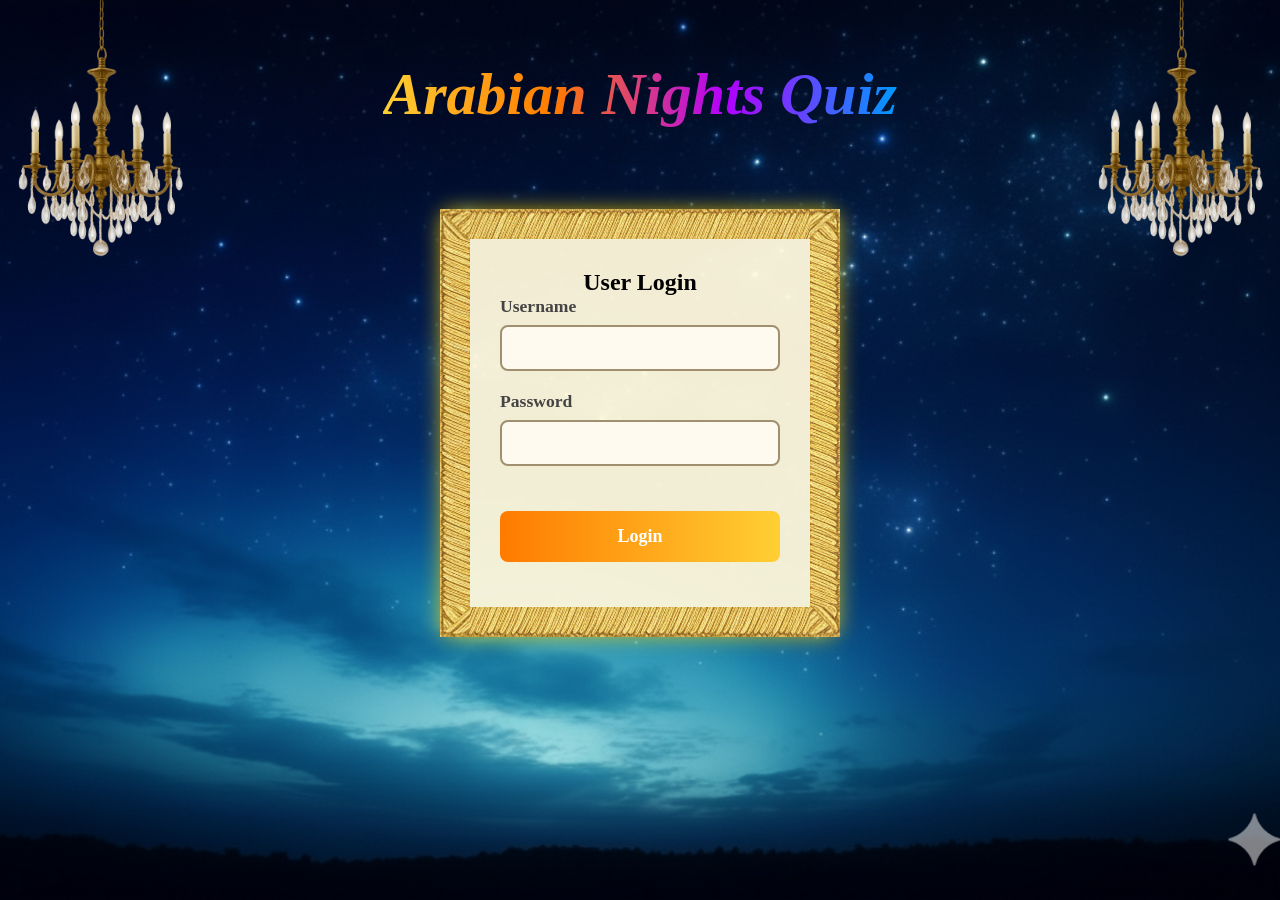
<file: index.html>
<!DOCTYPE html>
<html lang="en">
<head>
    <meta charset="UTF-8">
    <meta name="viewport" content="width=device-width, initial-scale=1.0">
    <title>Quiz Login</title>
    <link rel="stylesheet" href="design.css">
</head>
<body>

<img src="chandelier.jpg" class="chandelier left" alt="Chandelier">

<img src="chandelier.jpg" class="chandelier right" alt="Chandelier">

<h1 class="arabian-title">Arabian Nights Quiz</h1>

<div class="login-container" id="loginBox">

    <h2>User Login</h2>
    <form id="loginForm">
        
        <div class="input-group">
            <label for="username">Username</label>
            <input type="text" id="username" required>
        </div>

        <div class="input-group">
            <label for="password">Password</label>
            <input type="password" id="password" required>
        </div>

        <button type="submit">Login</button>

        <p id="errorMessage"></p>
    </form>
</div>

<script src="backend.js"></script>
</body>
</html>
</file>
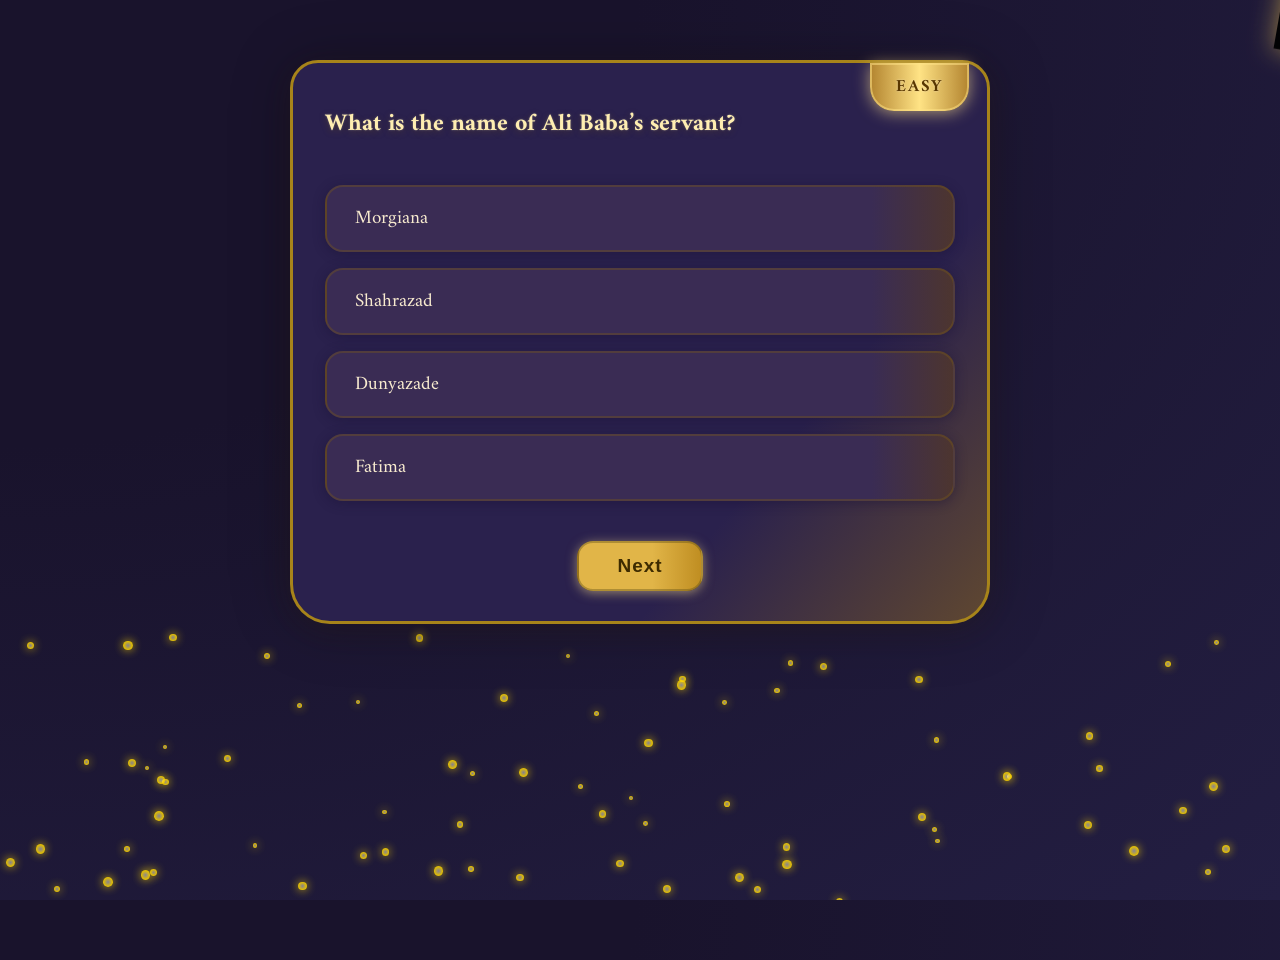
<file: index2.html>
<!DOCTYPE html>
<html lang="en">
<head>
  <meta charset="UTF-8" />
  <meta name="viewport" content="width=device-width, initial-scale=1.0" />
  <title>Arabian Nights — Quiz</title>

  
  <link href="https://fonts.googleapis.com/css2?family=Amiri:wght@400;700&family=Scheherazade&display=swap" rel="stylesheet">


  <link rel="stylesheet" href="style.css" />
</head>
<body>

  <div id="quiz-box" class="quiz-container fade-in">
    <div class="difficulty-badge">EASY</div>
    <div id="questionWrap">
      <div id="question" class="question">Loading question...</div>
    </div>

    <div class="options" id="options"></div>

    <div style="text-align:center">
      <button id="nextBtn" class="next-btn">Next</button>
    </div>
  </div>

 
  <div class="magic" aria-hidden="true"></div>
  <div id="overlay-flash" aria-hidden="true"></div>
  
  <img src="magic.jpg" class="floating-carpet" id="carpet" alt="" aria-hidden="true">


  <div id="resultMsg" aria-live="polite"></div>

  <script src="script.js"></script>
</body>
</html>
</file>
<file: design.css>
* {
    margin: 0;
    padding: 0;
    box-sizing: border-box;
    font-family: "Times New Roman", Georgia, serif;
}

body {
    background-image: url('Login Background.jpg');
    background-size: cover;
    background-position: center;
    background-repeat: no-repeat;
    background-attachment: fixed;
    height: 100vh;
    width: 100vw;
    display: flex;
    flex-direction: column;
    align-items: center;
    padding-top: 30px;
    overflow: hidden;
}

.arabian-title {
    font-size: 60px;
    font-style: italic;
    font-weight: bold;
    background: linear-gradient(90deg, #ffcf33, #ff7b00, #b300ff, #0099ff);
    -webkit-background-clip: text;
    color: transparent;
    text-align: center;
    margin-top: 30px;
    z-index: 20;
}

.login-container {
    background: rgba(255, 248, 220, 0.95);
    padding: 30px;
    width: 400px;
    border-radius: 15px;
    border: 30px solid transparent;
    border-image: url('aladdin-carpet-border-tile.png') 30 round;
    box-shadow: 0 0 20px rgba(255, 215, 0, 0.7);
    text-align: center;
    z-index: 10;
    margin-top: 80px;
    position: relative;
}

.login-error {
    animation: shake 0.45s ease-out;
}

@keyframes shake {
    0%, 100% { transform: translateX(0); }
    25% { transform: translateX(-12px); }
    50% { transform: translateX(12px); }
    75% { transform: translateX(-8px); }
}

.login-center-glow::after {
    content: "";
    position: absolute;
    top: 50%;
    left: 50%;
    width: 180px;
    height: 180px;
    transform: translate(-50%, -50%);
    background: radial-gradient(rgba(255,0,0,0.6), transparent 70%);
    border-radius: 50%;
    filter: blur(25px);
    animation: glowFade 1.5s ease-out forwards;
    pointer-events: none;
}

@keyframes glowFade {
    0%   { opacity: 1; transform: translate(-50%, -50%) scale(1); }
    60%  { opacity: 0.7; transform: translate(-50%, -50%) scale(1.2); }
    100% { opacity: 0; transform: translate(-50%, -50%) scale(1.5); }
}

.login-success {
    animation: successGlow 1.4s ease-out forwards;
}

@keyframes successGlow {
    0%   { box-shadow: 0 0 0px rgba(0,255,150,0.6); }
    100% { box-shadow: 0 0 50px rgba(0,255,150,0.85); }
}

.input-group { margin-bottom: 20px; text-align: left; }

.input-group label {
    display: block;
    margin-bottom: 8px;
    font-weight: bold;
    color: #444;
    font-size: 1.1em;
}

.input-group input {
    width: 100%;
    padding: 12px;
    border: 2px solid #a09070;
    border-radius: 8px;
    background-color: #fffaf0;
    font-size: 16px;
}

button {
    width: 100%;
    padding: 15px;
    background: linear-gradient(90deg, #ff7b00, #ffcf33);
    color: #fff;
    font-size: 18px;
    font-weight: bold;
    border: none;
    border-radius: 8px;
    cursor: pointer;
    margin-top: 25px;
}

#errorMessage {
    color: #d9534f;
    margin-top: 15px;
    font-size: 1.1em;
    font-weight: bold;
}

.chandelier {
    position: absolute;
    top: 0;
    width: 200px;
    animation: sway 3s ease-in-out infinite;
    z-index: 1;
}

.chandelier.left { left: 0; }
.chandelier.right { right: 0; }

@keyframes sway {
    0%   { transform: rotate(0deg) translateY(0); }
    50%  { transform: rotate(3deg) translateY(5px); }
    100% { transform: rotate(0deg) translateY(0); }

}
</file>
<file: style.css>
:root{
  --gold-1: #ffe385;
  --accent-dark: #231e42;
  --text: #e6d6af;
}

* { box-sizing: border-box; }
html,body { height:100%; }

body {
  background: radial-gradient(ellipse at top left, #19132c 35%, #231e42 100%);
  font-family: 'Amiri', 'Scheherazade', 'Segoe UI', serif, sans-serif;
  color: var(--text);
  margin: 0;
  padding: 0;
  overflow-x: hidden;
}


body::before {
  content: "";
  pointer-events: none;
  position: fixed;
  top: 0; left: 0; right: 0; bottom: 0;
  background: url('https://svgshare.com/i/13dP.svg') repeat;
  opacity: 0.08;
  z-index: 0;
}


.quiz-container {
  width: 95%;
  max-width: 700px;
  margin: 60px auto 30px auto;
  background: linear-gradient(130deg, #2a214d 70%, #715427 110%);
  box-shadow: 0 6px 30px rgba(65,39,22,0.2), 0 2px 60px #00000044;
  border-radius: 28px 28px 40px 40px;
  padding: 40px 32px 30px 32px;
  position: relative;
  border: 3px solid #a7841a;
  z-index: 5;
}

.difficulty-badge {
  position: absolute;
  top: 0px;
  right: 18px;
  background: linear-gradient(90deg, #b58732, #ffe385, #b58732);
  color: #593700;
  font-weight: 700;
  padding: 7px 24px;
  border-radius: 0 0 24px 24px;
  font-size: 17px;
  z-index: 10;
  letter-spacing: 1.7px;
  box-shadow: 0 2px 16px #e8ce85ab;
  border: 2px solid #ffe38588;
  text-shadow: 0px 0px 2px #fff7, 1px 1px 0px #e6c47455;
}


.question {
  margin-bottom: 26px;
  font-size: 24px;
  font-weight: 800;
  min-height: 56px;
  color: #ffeeb1;
  text-shadow: 0 2px 7px #664a1670, 0 0px 2px #fff5;
  z-index: 6;
}

.options { font-size: 19px; z-index: 6; }

.option {
  background: linear-gradient(90deg, #3a2c54 87%, #5b3c13 110%);
  color: #f8ebcf;
  border-radius: 18px;
  margin: 16px 0;
  padding: 15px 28px;
  cursor: pointer;
  transition: all 0.23s;
  border: 2.5px solid #77581b66;
  font-weight: 500;
  box-shadow: 0 2px 12px #1a123677;
  position: relative;
  overflow: visible;
}


.option:hover {
  background: linear-gradient(90deg, #cfc28a 65%, #8c7746 140%);
  color: #2c1b08;
  border-color: #c7a254;
  transform: scale(1.03);
  animation: pulseShadow 1.25s ease-in-out forwards;
}


.option.correct {
  background: linear-gradient(90deg, #2baf66 80%, #cfffba 140%);
  color: #123917;
  border-color: #28d060 !important;
  box-shadow: 0 0 0 3px #82eeaa6b;
}

.option.wrong {
  background: linear-gradient(90deg, #a63a1b 85%, #f5ccb7 120%);
  color: #611b11;
  border-color: #e06a28 !important;
  box-shadow: 0 0 0 3px #ab53416b;
}


.next-btn {
  margin-top: 24px;
  font-size: 19px;
  background: linear-gradient(90deg, #e1b548 60%, #b78418 110%);
  color: #3d2b00;
  border: none;
  border-radius: 16px;
  padding: 12px 38px;
  cursor: pointer;
  font-weight: 700;
  transition: all 0.18s ease-out;
  box-shadow: 0 2px 11px #e8ce8592;
  letter-spacing: 1px;
  border: 2px solid #5648145f;
}

.next-btn:hover {
  animation: goldGlow 2.8s ease-in-out infinite;
  background: linear-gradient(90deg, #f5d88b 60%, #cf9400 130%);
  color: #442901;
  border-color: #987b23c2;
  transform: scale(1.05);
}


h2, h3 { font-family: 'Amiri', 'Scheherazade', serif; color: var(--gold-1); text-align:center; }
em { color:#f7d680; font-family:'Scheherazade'; font-style:italic; }


@media (max-width: 700px) {
  .quiz-container { padding: 14px 3vw 8px 3vw; border-radius: 18px 18px 24px 24px; }
  .question { font-size: 18px; }
}


@keyframes goldGlow {
  0%,100% { box-shadow: 0 0 8px 2px #f7d652aa, 0 0 14px 6px #ffd94d77; }
  50% { box-shadow: 0 0 20px 6px #f7d652ee, 0 0 30px 10px #ffd94dee; }
}


@keyframes gentleFloat {
  0%,100% { transform: translateY(0); }
  50% { transform: translateY(-6px); }
}


@keyframes pulseShadow {
  0%,100% { box-shadow: 0 2px 12px #1a123677; transform: scale(1); }
  50% { box-shadow: 0 2px 25px #ffdf65aa; transform: scale(1.03); }
}


@keyframes fadeIn { from {opacity:0; transform:translateY(20px);} to {opacity:1; transform:translateY(0);} }
.fade-in { animation: fadeIn 0.75s ease forwards; }


@keyframes smoke {
  0% { opacity: 0; transform: translateY(20px) scale(0.9); filter: blur(8px); }
  100% { opacity: 1; transform: translateY(0) scale(1); filter: blur(0px); }
}
.smoke-reveal { animation: smoke 0.9s ease-out; }


.magic {
  position: fixed;
  width: 100%;
  height: 100%;
  pointer-events: none;
  overflow: hidden;
  top: 0;
  left: 0;
  z-index: 2;
}
.magic span {
  position: absolute;
  width: 6px;
  height: 6px;
  background: radial-gradient(circle, #fff8 0%, gold 60%);
  border-radius: 50%;
  box-shadow: 0 0 10px gold;
  animation: floatUp linear infinite;
  opacity: 0.85;
}
@keyframes floatUp {
  0% { transform: translateY(110vh) scale(0.6) rotate(0deg); opacity: 0.1; }
  70% { opacity: 0.95; }
  100% { transform: translateY(-20vh) scale(1.4) rotate(360deg); opacity: 0; }
}


.confetti {
  position: fixed;
  width: 10px;
  height: 10px;
  border-radius: 2px;
  animation: confettiFall 1s ease-out forwards;
  z-index: 9999;
}
@keyframes confettiFall {
  0% { transform: translate(0,0) rotate(0deg); opacity:1; }
  100% { transform: translate(calc(-100px + 200px * var(--i)), 210px) rotate(720deg); opacity:0; }
}


.shooting-star {
  position: fixed;
  width: 2px;
  height: 120px;
  background: linear-gradient(180deg, rgba(255,255,255,0.9), rgba(255,255,255,0.05));
  transform: rotate(-20deg);
  pointer-events: none;
  z-index: 3;
  filter: drop-shadow(0 0 8px #fff9);
  animation: starMove 1s linear forwards;
}
@keyframes starMove {
  0% { transform: translateX(0) translateY(0) rotate(-20deg) scaleY(0.2); opacity: 0.9; }
  100% { transform: translateX(-800px) translateY(420px) rotate(-20deg) scaleY(1); opacity: 0; }
}


#overlay-flash {
  position: fixed;
  top:0; left:0; right:0; bottom:0;
  pointer-events:none;
  z-index: 10000;
}
.overlay-flash-on {
  animation: flashQuick 0.32s ease-in-out;
  background: linear-gradient(180deg, rgba(255,255,255,0.35), rgba(255,255,255,0.05));
}
@keyframes flashQuick {
  0% { opacity: 0; }
  20% { opacity: 1; }
  100% { opacity: 0; }
}


.floating-lamp, .floating-carpet {
  position: fixed;
  z-index: 1;
  opacity: 0.95;
  pointer-events: none;
  user-select: none;
  will-change: transform, left, top;
  transform-origin: center;
}
.floating-lamp { width: 90px; bottom: -20px; left: -120px; transform: rotate(-6deg); }
.floating-carpet { width: 150px; top: -140px; right: -160px; transform: rotate(10deg); filter: drop-shadow(0 0 12px #ccaa44bb); }


.glyph {
  position: absolute;
  width: 10px; height: 10px;
  border-radius: 2px;
  font-size: 10px;
  pointer-events: none;
  z-index: 9999;
  text-shadow: 0 0 6px #ffd;
}


#resultMsg { position: fixed; bottom: 18px; left: 50%; transform: translateX(-50%); color: var(--gold-1); background: rgba(0,0,0,0.25); padding: 8px 14px; border-radius: 10px; z-index: 9999; display:none; font-weight:700; }
</file>
